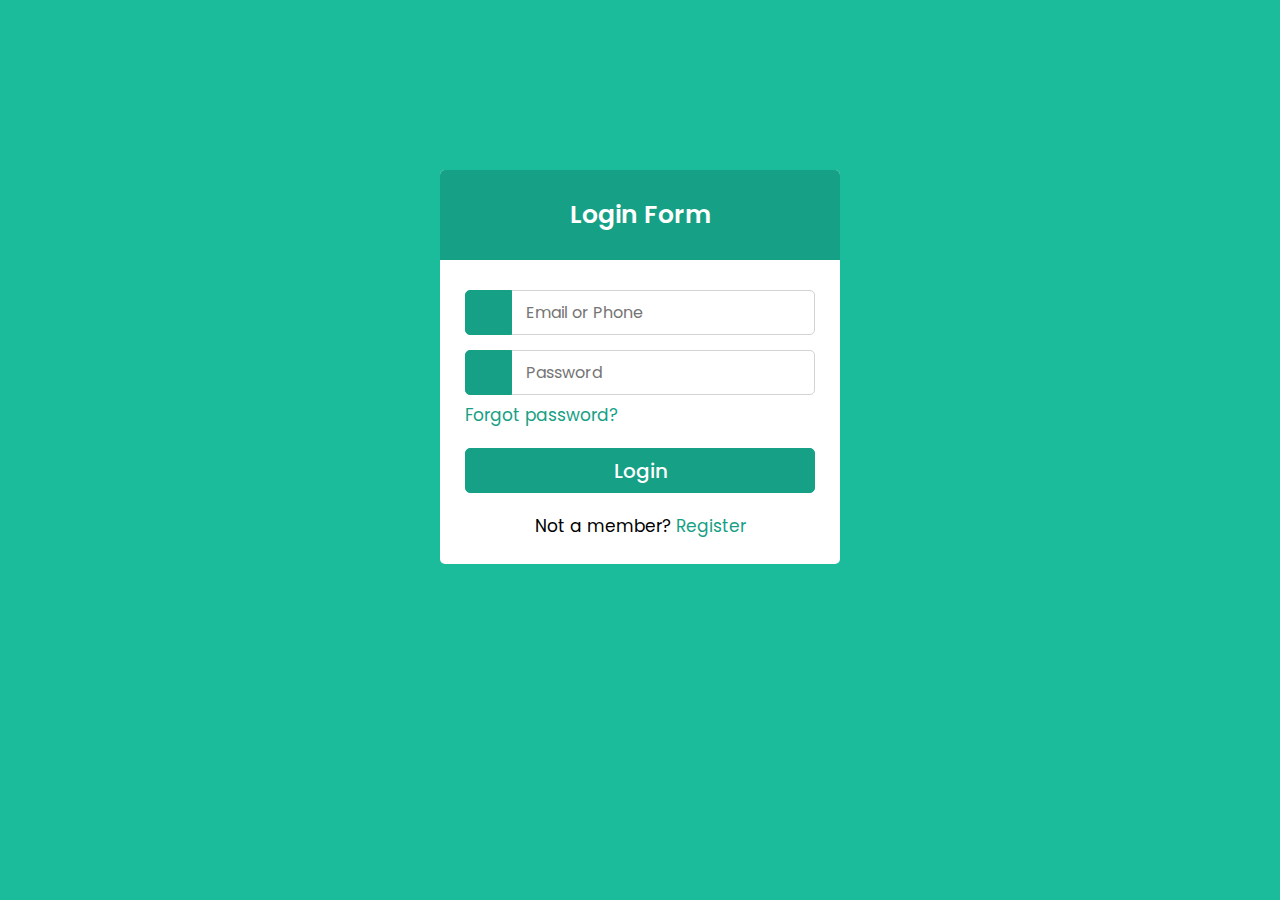
<file: index.html>
<!DOCTYPE html>
<html lang="en">

<head>
    <meta charset="UTF-8">
    <meta name="viewport" content="width=device-width, initial-scale=1.0">
    <title>Login Form</title>
    <link rel="stylesheet" href="https://cdnjs.cloudflare.com/ajax/libs/font-awesome/6.5.2/css/all.min.css"
        integrity="sha512-SnH5WK+bZxgPHs44uWIX+LLJAJ9/2PkPKZ5QiAj6Ta86w+fsb2TkcmfRyVX3pBnMFcV7oQPJkl9QevSCWr3W6A=="
        crossorigin="anonymous" referrerpolicy="no-referrer" />
    <link rel="stylesheet" href="style.css">
</head>

<body>
    <div class="container">

        <div class="wrapper">

            <div class="title"><span>Login Form</span></div>

            <form action="#">

                <div class="row">
                    <i class="fas fa-user"></i>
                    <input type="text" placeholder="Email or Phone" required>
                </div>

                <div class="row">
                    <i class="fas fa-lock"></i>
                    <input type="password" placeholder="Password" required>
                </div>

                <div class="pass"><a href="#">Forgot password?</a></div>

                <div class="row button">
                    <input type="submit" value="Login">
                </div>

                <div class="signup">Not a member? <a href="signin.html">Register</a></div>

            </form>

        </div>

    </div>
</body>

</html>
</file>
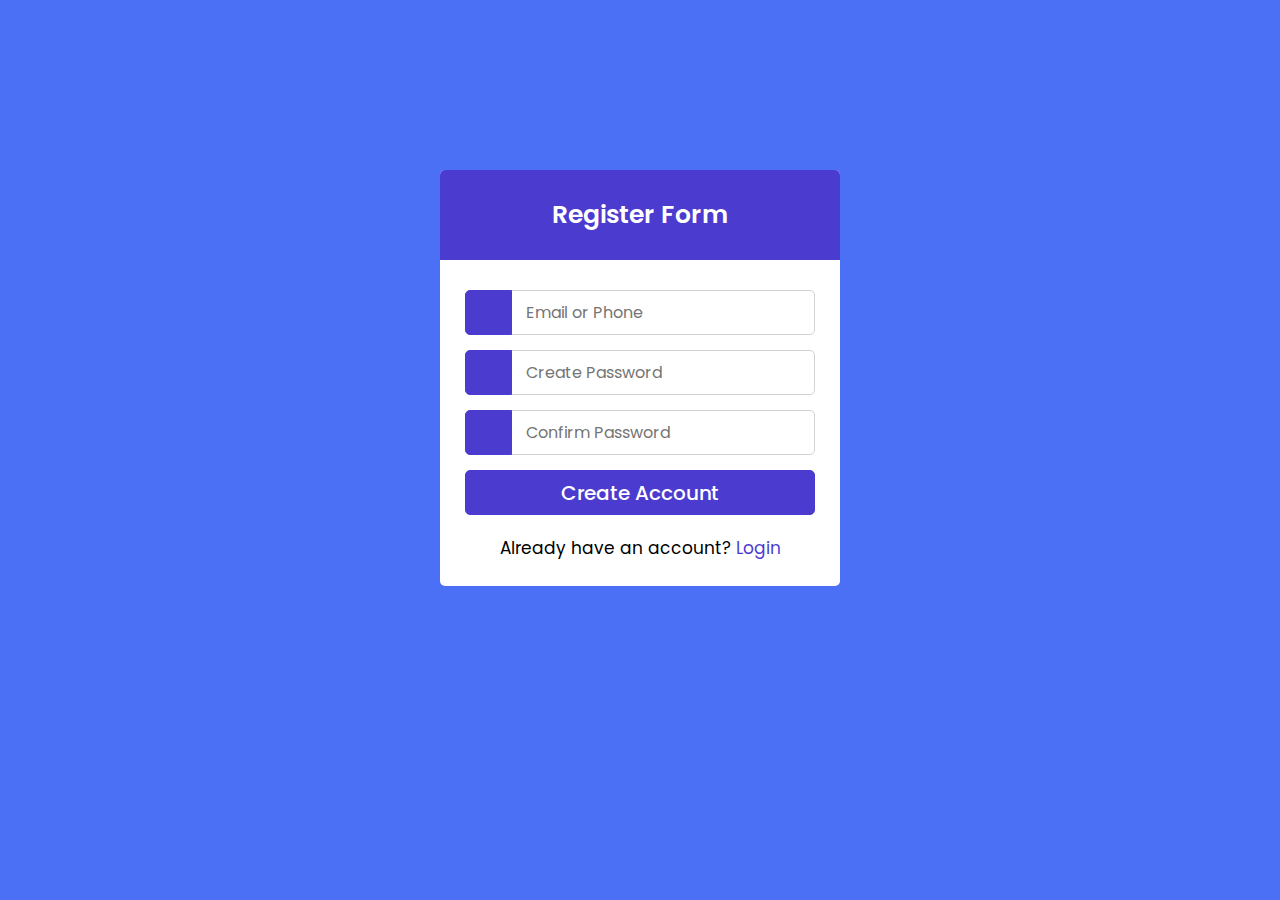
<file: signin.html>
<!DOCTYPE html>
<html lang="en">

<head>
    <meta charset="UTF-8">
    <meta name="viewport" content="width=device-width, initial-scale=1.0">
    <title>Signin Form</title>
    <link rel="stylesheet" href="https://cdnjs.cloudflare.com/ajax/libs/font-awesome/6.5.2/css/all.min.css"
        integrity="sha512-SnH5WK+bZxgPHs44uWIX+LLJAJ9/2PkPKZ5QiAj6Ta86w+fsb2TkcmfRyVX3pBnMFcV7oQPJkl9QevSCWr3W6A=="
        crossorigin="anonymous" referrerpolicy="no-referrer" />
    <link rel="stylesheet" href="signin.css">
</head>

<body>
    <div class="container">

        <div class="wrapper">

            <div class="title"><span>Register Form</span></div>

            <form action="#">

                <div class="row">
                    <i class="fas fa-user"></i>
                    <input type="text" placeholder="Email or Phone" required>
                </div>

                <div class="row">
                    <i class="fas fa-lock"></i>
                    <input type="password" placeholder="Create Password" required>
                </div>

                <div class="row">
                    <i class="fas fa-lock"></i>
                    <input type="password" placeholder="Confirm Password" required>
                </div>

                <div class="row button">
                    <input type="submit" value="Create Account">
                </div>

                <div class="login">Already have an account? <a href="index.html">Login</a></div>

            </form>

        </div>

    </div>
</body>

</html>
</file>
<file: style.css>
@import url('https://fonts.googleapis.com/css2?family=Poppins:wght@400;500;600;700&display=swap');

* {
    margin: 0;
    padding: 0;
    box-sizing: border-box;
    font-family: "Poppins", sans-serif;
    user-select: none;
}

body {
    background: #1abc9c;
    overflow: hidden;
}

.container {
    max-width: 440px;
    padding: 0 20px;
    margin: 170px auto;
}

.wrapper {
    width: 100%;
    background: #fff;
    border-radius: 5px;
}

.title {
    line-height: 90px;
    background: #16a085;
    text-align: center;
    border-radius: 5px 5px 0 0;
    color: #fff;
    font-size: 25px;
    font-weight: 600;
}

.wrapper form {
    padding: 30px 25px 25px 25px;
}

.row {
    height: 45px;
    margin-bottom: 15px;
    position: relative;
}

.row input {
    height: 100%;
    width: 100%;
    outline: none;
    padding-left: 60px;
    border-radius: 5px;
    border: 1px solid lightgrey;
    font-size: 16px;
    transition: all 0.3s ease;
}

.row input:focus {
    border-color: #16a085;
    box-shadow: inset 0px 0px 2px 2px rgba(26, 188, 156, 0.25);
}

.row i {
    position: absolute;
    width: 47px;
    height: 100%;
    color: #fff;
    font-size: 18px;
    background: #16a085;
    border-radius: 5px 0 0 5px;
    border: 1px solid #16a085;
    display: flex;
    align-items: center;
    justify-content: center;
}

.wrapper form .pass {
    margin: -8px 0 20px 0;
}

.wrapper form .pass a {
    color: #16a085;
    font-size: 17px;
    text-decoration: none;
    user-select: none;
    outline: none;
    -webkit-tap-highlight-color: transparent;
}

.wrapper form .pass a:hover {
    text-decoration: underline;
}

.wrapper form .button input {
    color: #fff;
    font-size: 20px;
    font-weight: 500;
    padding-left: 0px;
    background: #16a085;
    border: 1px solid #16a085;
    cursor: pointer;
    user-select: none;
    outline: none;
    -webkit-tap-highlight-color: transparent;
}

form .button input:hover {
    background: #12876f;
}

.wrapper form .signup {
    text-align: center;
    margin-top: 20px;
    font-size: 17px;
}

.wrapper form .signup a {
    color: #16a085;
    text-decoration: none;
    user-select: none;
    outline: none;
    -webkit-tap-highlight-color: transparent;
}

form .signup a:hover {
    text-decoration: underline;
}
</file>
<file: signin.css>
@import url('https://fonts.googleapis.com/css2?family=Poppins:wght@400;500;600;700&display=swap');

* {
    margin: 0;
    padding: 0;
    box-sizing: border-box;
    font-family: "Poppins", sans-serif;
    user-select: none;
}

body {
    background: #4B70F5;
    overflow: hidden;
}

.container {
    max-width: 440px;
    padding: 0 20px;
    margin: 170px auto;
}

.wrapper {
    width: 100%;
    background: #fff;
    border-radius: 5px;
}

.title {
    line-height: 90px;
    background: #4C3BCF;
    text-align: center;
    border-radius: 5px 5px 0 0;
    color: #fff;
    font-size: 25px;
    font-weight: 600;
}

.wrapper form {
    padding: 30px 25px 25px 25px;
}

.row {
    height: 45px;
    margin-bottom: 15px;
    position: relative;
}

.row input {
    height: 100%;
    width: 100%;
    outline: none;
    padding-left: 60px;
    border-radius: 5px;
    border: 1px solid lightgrey;
    font-size: 16px;
    transition: all 0.3s ease;
}

.row input:focus {
    border-color: #4C3BCF;
    box-shadow: inset 0px 0px 2px 2px rgba(76, 59, 260, 0.25);
}

.row i {
    position: absolute;
    width: 47px;
    height: 100%;
    color: #fff;
    font-size: 18px;
    background: #4C3BCF;
    border-radius: 5px 0 0 5px;
    border: 1px solid #4C3BCF;
    display: flex;
    align-items: center;
    justify-content: center;
}

.wrapper form .pass {
    margin: -8px 0 20px 0;
}

.wrapper form .pass a {
    color: #4C3BCF;
    font-size: 17px;
    text-decoration: none;
}

.wrapper form .pass a:hover {
    text-decoration: underline;
}

.wrapper form .button input {
    color: #fff;
    font-size: 20px;
    font-weight: 500;
    padding-left: 0px;
    background: #4C3BCF;
    border: 1px solid #4C3BCF;
    cursor: pointer;
    user-select: none;
    outline: none;
    -webkit-tap-highlight-color: transparent;
}

form .button input:hover {
    background: #402E7A;
}

.wrapper form .login {
    text-align: center;
    margin-top: 20px;
    font-size: 17px;
}

.wrapper form .login a {
    color: #4C3BCF;
    text-decoration: none;
    user-select: none;
    outline: none;
    -webkit-tap-highlight-color: transparent;
}

form .login a:hover {
    text-decoration: underline;
}
</file>
